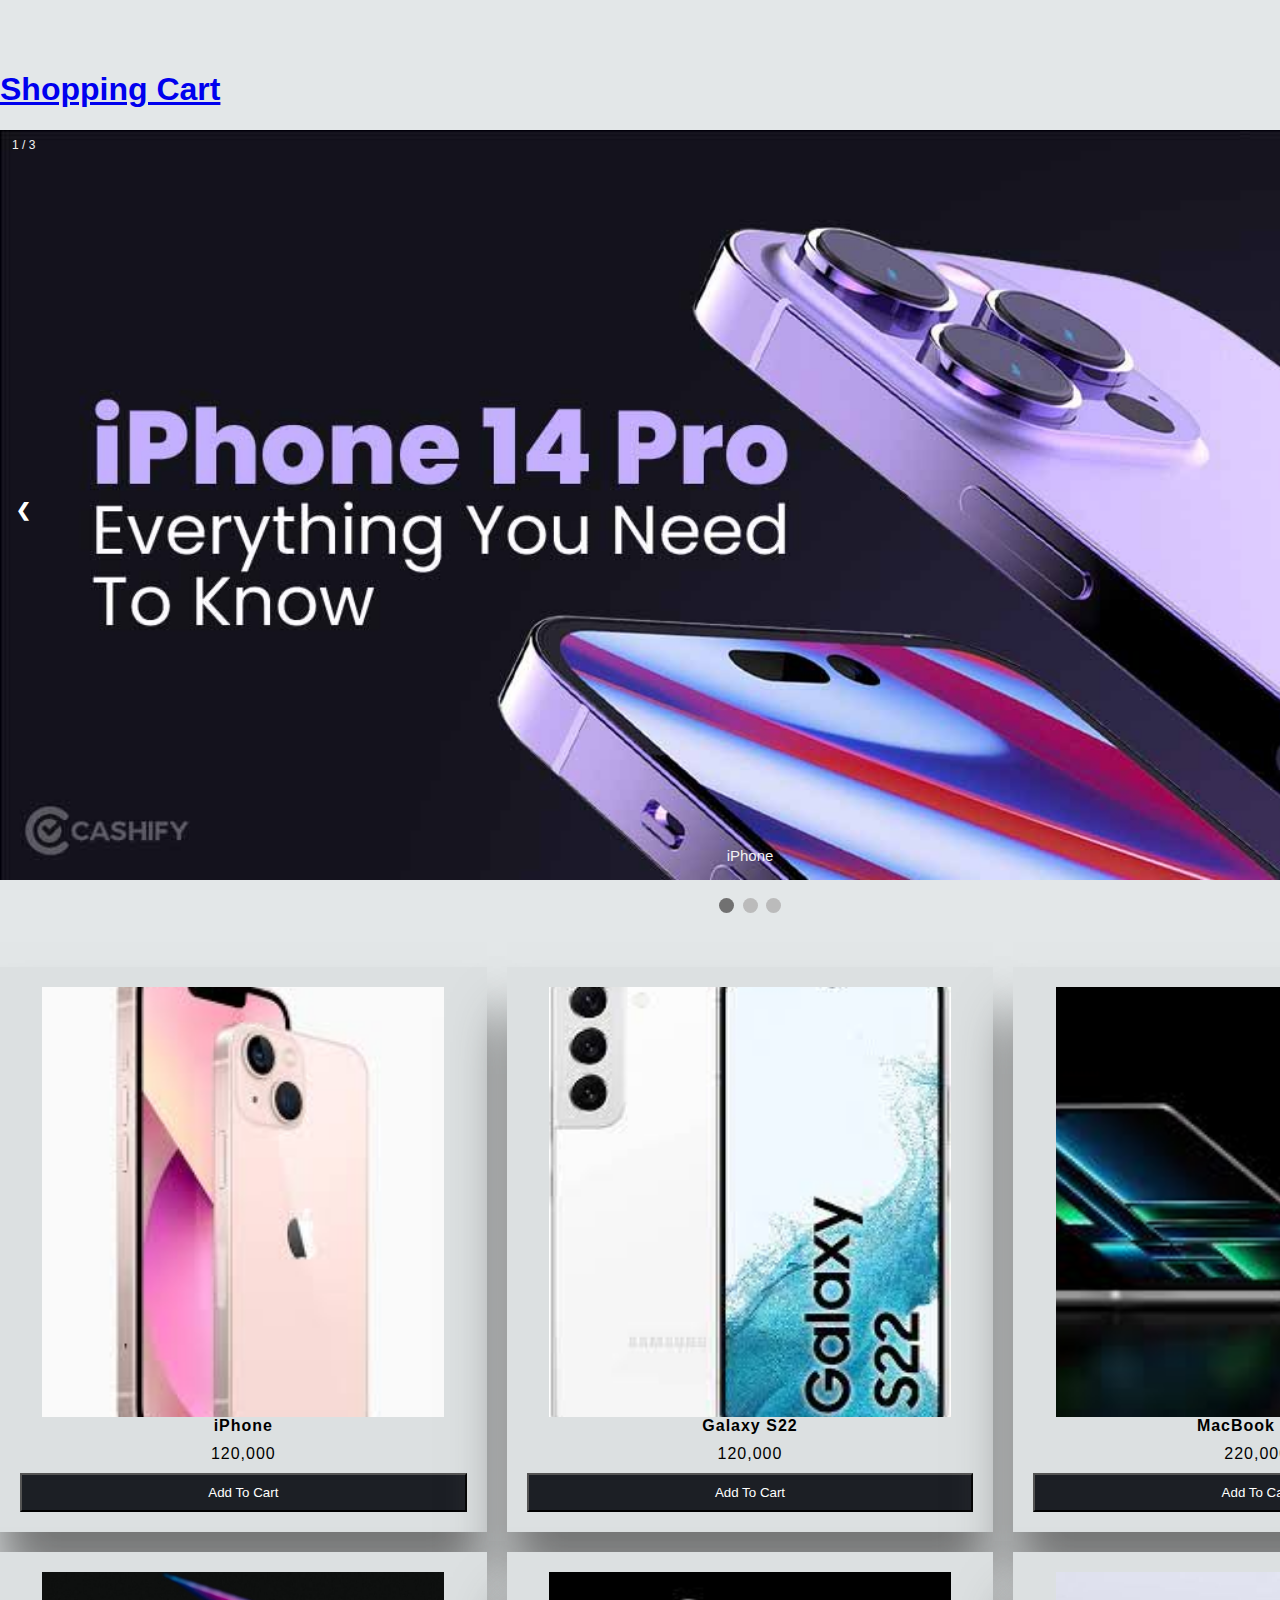
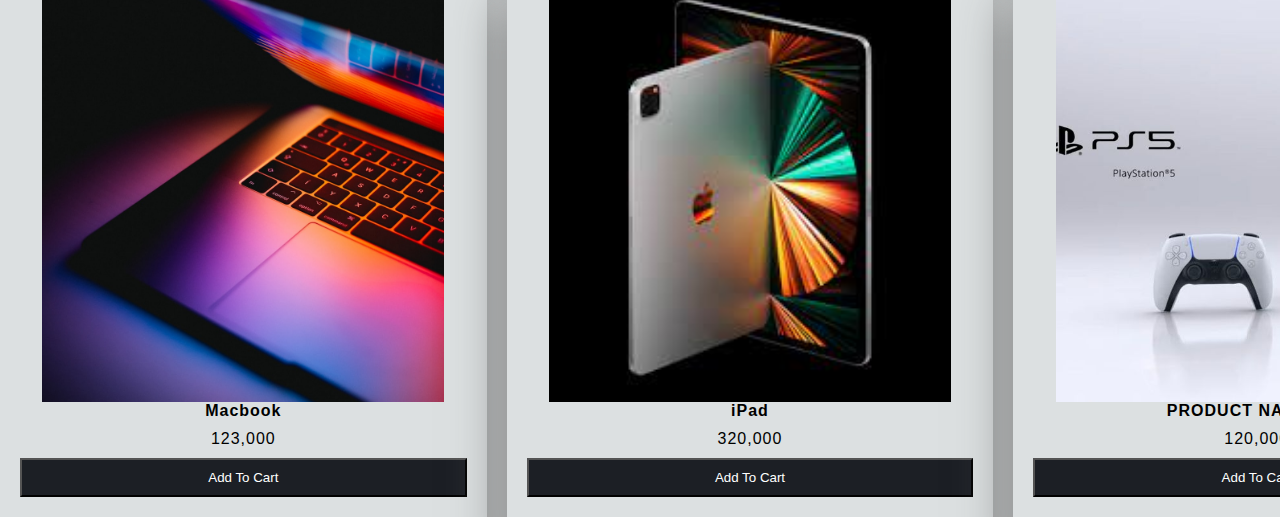
<file: index.html>
<!DOCTYPE html>
<html lang="en">
<head>
    <meta charset="UTF-8">
    <meta http-equiv="X-UA-Compatible" content="IE=edge">
    <meta name="viewport" content="width=device-width, initial-scale=1.0">
    <title>Shopping</title>
    <link rel="stylesheet" href="style.css">
</head>
<body class="">
    
    <nav class="container">
        <header>
            <a href="index.html" class="btn"><h1>Shopping Cart</h1></a>
            <div class="shopping">
                <img src="image/shopping.svg">
                <span class="quantity">0</span>
            </div>
        </header>
        <div class="slideshow-container">

            <div class="mySlides fade">
              <div class="numbertext">1 / 3</div>
              <img src="image/s1.jpeg" style="width:100%">
              <div class="text">iPhone</div>
            </div>
            
            <div class="mySlides fade">
              <div class="numbertext">2 / 3</div>
              <img src="image/s2.webp" style="width:100%">
              <div class="text">MacBook</div>
            </div>
            
            <div class="mySlides fade">
              <div class="numbertext">3 / 3</div>
              <img src="image/s33.webp" style="width:100%">
              <div class="text">Boat</div>
            </div>
            
            <a class="prev" onclick="plusSlides(-1)">❮</a>
            <a class="next" onclick="plusSlides(1)">❯</a>
            
            </div>
            <br>
            
            <div style="text-align:center">
              <span class="dot" onclick="currentSlide(1)"></span> 
              <span class="dot" onclick="currentSlide(2)"></span> 
              <span class="dot" onclick="currentSlide(3)"></span> 
            </div>
        

        <div class="list">
          
        </div>
    </nav>
    
    <div class="card">
        <h1>Card</h1>
        <ul class="listCard">
        </ul>
        <div class="checkOut">
            <div class="total">0</div>
            <div class="closeShopping">Close</div>
        </div>
    </div>

    <script src="app.js"></script>
</body>
</html>
</file>
<file: style.css>
body{
    background-color: #E3E7E8;
    font-family: system-ui;
}
.container{
    width: 1500px;
    margin: auto;
    transition: 0.5s;
}
header{
    display: grid;
    grid-template-columns: 1fr 50px;
    margin-top: 50px;
}
header .shopping{
    position: relative;
    text-align: right;
}
header .shopping img{
    width: 40px;
}
header .shopping span{
    background: red;
    border-radius: 50%;
    display: flex;
    justify-content: center;
    align-items: center;
    color: #fff;
    position: absolute;
    top: -5px;
    left: 80%;
    padding: 3px 10px;
}
.list{
    display: grid;
    grid-template-columns: repeat(3, 1fr);
    column-gap: 20px;
    row-gap: 20px;
    margin-top: 50px;
}
.list .item{
    text-align: center;
    background-color: #DCE0E1;
    padding: 20px;
    box-shadow: 0 50px 50px #757676;
    letter-spacing: 1px;
}
.list .item img{
    width: 90%;
    height: 430px;
    object-fit: cover;
}
.list .item .title{
    font-weight: 600;
}
.list .item .price{
    margin: 10px;
}
.list .item button{
    background-color: #1C1F25;
    color: #fff;
    width: 100%;
    padding: 10px;
}
.card{
    position: fixed;
    top:0;
    left: 100%;
    width: 500px;
    background-color: #453E3B;
    height: 100vh;
    transition: 0.5s;
}
.active .card{
    left: calc(100% - 500px);
}
.active .container{
   transform: translateX(-200px);
}
.card h1{
    color: #E8BC0E;
    font-weight: 100;
    margin: 0;
    padding: 0 20px;
    height: 80px;
    display: flex;
    align-items: center;
}
.card .checkOut{
    position: absolute;
    bottom: 0;
    width: 100%;
    display: grid;
    grid-template-columns: repeat(2, 1fr);

}
.card .checkOut div{
    background-color: #E8BC0E;
    width: 100%;
    height: 70px;
    display: flex;
    justify-content: center;
    align-items: center;
    font-weight: bold;
    cursor: pointer;
}
.card .checkOut div:nth-child(2){
    background-color: #1C1F25;
    color: #fff;
}
.listCard li{
    display: grid;
    grid-template-columns: 100px repeat(3, 1fr);
    color: #fff;
    row-gap: 10px;
}
.listCard li div{
    display: flex;
    justify-content: center;
    align-items: center;
}
.listCard li img{
    width: 90%;
}
.listCard li button{
    background-color: #fff5;
    border: none;
}
.listCard .count{
    margin: 0 10px;
}


* {box-sizing: border-box}
body {font-family: Verdana, sans-serif; margin:0}
.mySlides {display: none}
img {vertical-align: middle;}

/* Slideshow container */
.slideshow-container {
  max-width: 1500px;
  position: relative;
  margin: auto;
}

/* Next & previous buttons */
.prev, .next {
  cursor: pointer;
  position: absolute;
  top: 50%;
  width: auto;
  padding: 16px;
  margin-top: -22px;
  color: white;
  font-weight: bold;
  font-size: 18px;
  transition: 0.6s ease;
  border-radius: 0 3px 3px 0;
  user-select: none;
}

/* Position the "next button" to the right */
.next {
  right: 0;
  border-radius: 3px 0 0 3px;
}

/* On hover, add a black background color with a little bit see-through */
.prev:hover, .next:hover {
  background-color: rgba(0,0,0,0.8);
}

/* Caption text */
.text {
  color: #f2f2f2;
  font-size: 15px;
  padding: 8px 12px;
  position: absolute;
  bottom: 8px;
  width: 100%;
  text-align: center;
}

/* Number text (1/3 etc) */
.numbertext {
  color: #f2f2f2;
  font-size: 12px;
  padding: 8px 12px;
  position: absolute;
  top: 0;
}

/* The dots/bullets/indicators */
.dot {
  cursor: pointer;
  height: 15px;
  width: 15px;
  margin: 0 2px;
  background-color: #bbb;
  border-radius: 50%;
  display: inline-block;
  transition: background-color 0.6s ease;
}

.active, .dot:hover {
  background-color: #717171;
}

/* Fading animation */
.fade {
  animation-name: fade;
  animation-duration: 1.5s;
}

@keyframes fade {
  from {opacity: .4} 
  to {opacity: 1}
}

/* On smaller screens, decrease text size */
@media only screen and (max-width: 300px) {
  .prev, .next,.text {font-size: 11px}
}
</file>
